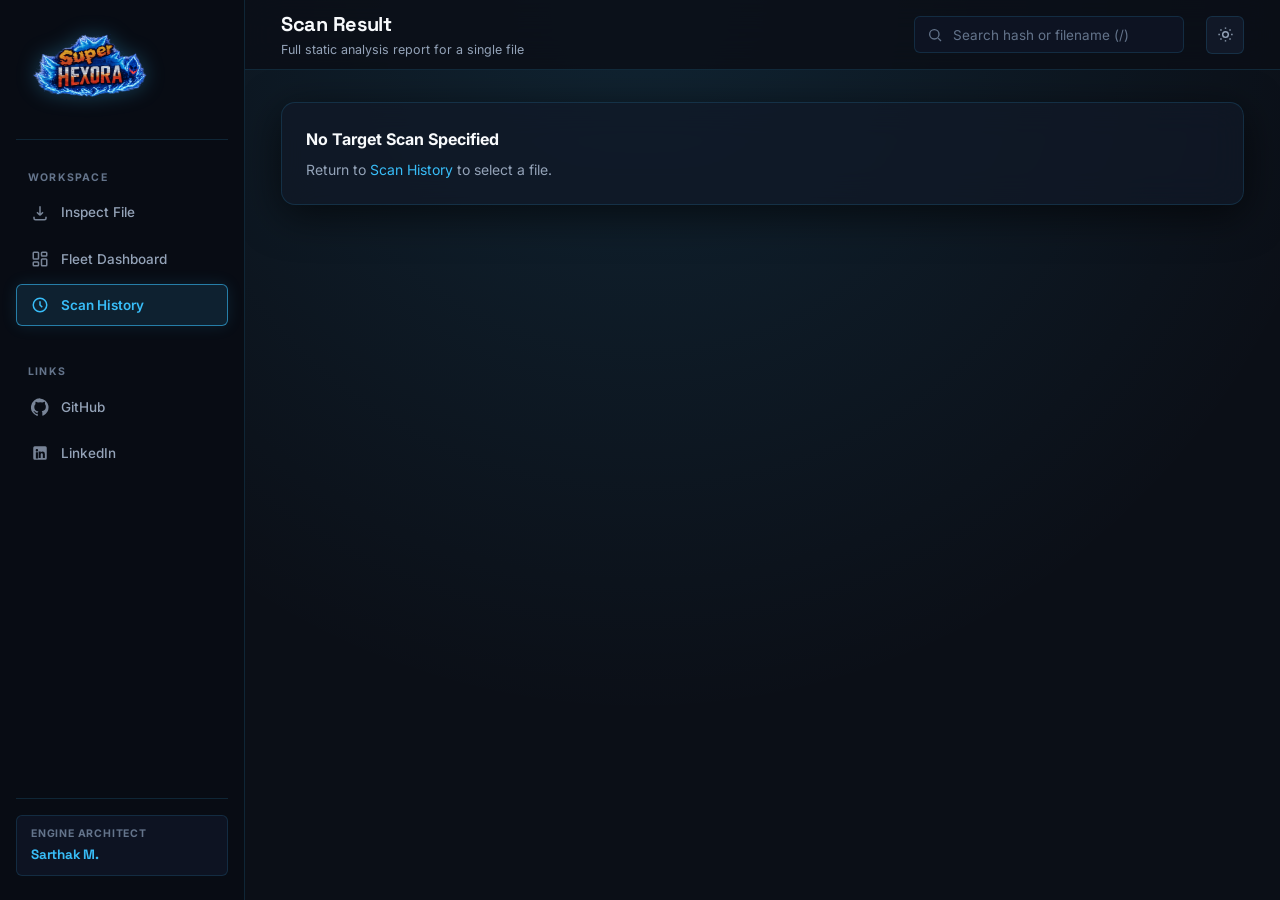
<file: frontend/result.html>
<!DOCTYPE html>
<html lang="en">
<head>
<link rel="icon" type="image/png" href="assets/img/favicon.png">
<meta charset="UTF-8" />
<meta name="viewport" content="width=device-width, initial-scale=1.0" />
<title>Hexora</title>
<link rel="stylesheet" href="assets/css/styles.css" />
</head>
<body data-theme="dark">

<div class="app-shell">
  <div id="shellRoot"></div>
</div>

<script src="assets/js/api.js"></script>
<script src="assets/js/common.js"></script>
<script>
  Shell.mount("history", "Scan Result", "Full static analysis report for a single file");
</script>
<script src="assets/js/result.js"></script>

</body>
</html>
</file>
<file: frontend/assets/css/styles.css>
@import url('https://fonts.googleapis.com/css2?family=Inter:wght@400;500;600;700&family=JetBrains+Mono:wght@400;500;600&family=Space+Grotesk:wght@500;600;700&display=swap');

/* ==========================================================================
   HEXORA DESIGN SYSTEM - DARK & LIGHT THEME ENGINE
   ========================================================================== */

:root {
  /* DARK THEME TOKENS (Default) */
  --bg: #0b0f17;
  --bg-elevated: #111827;
  --bg-panel: rgba(17, 24, 39, 0.75);
  --bg-sidebar: #080c14;
  --bg-input: #0d1322;
  --bg-hover: rgba(56, 189, 248, 0.08);
  --bg-glass: rgba(11, 15, 23, 0.85);

  --accent: #38bdf8;
  --accent-hover: #0ea5e9;
  --accent-soft: rgba(56, 189, 248, 0.12);
  --accent-glow: rgba(56, 189, 248, 0.3);

  --indigo: #6366f1;
  --indigo-soft: rgba(99, 102, 241, 0.12);
  --purple: #a855f7;

  --border: rgba(56, 189, 248, 0.15);
  --border-strong: rgba(56, 189, 248, 0.32);
  --border-accent: rgba(56, 189, 248, 0.6);

  --text: #f8fafc;
  --text-muted: #94a3b8;
  --text-faint: #64748b;

  --green: #10b981;
  --green-soft: rgba(16, 185, 129, 0.14);
  --amber: #f59e0b;
  --amber-soft: rgba(245, 158, 11, 0.14);
  --orange: #f97316;
  --orange-soft: rgba(249, 115, 22, 0.14);
  --red: #ef4444;
  --red-soft: rgba(239, 68, 68, 0.15);
  --red-glow: rgba(239, 68, 68, 0.35);

  --shadow: 0 10px 40px rgba(0, 0, 0, 0.6);
  --shadow-lg: 0 20px 60px rgba(56, 189, 248, 0.12);
  --radius: 10px;
  --radius-sm: 6px;
  --radius-lg: 14px;

  --font-display: "Space Grotesk", sans-serif;
  --font-body: "Inter", -apple-system, sans-serif;
  --font-mono: "JetBrains Mono", Consolas, monospace;

  --sidebar-w: 245px;
  --topbar-h: 70px;
}

[data-theme="light"] {
  /* LIGHT THEME TOKENS */
  --bg: #f8fafc;
  --bg-elevated: #ffffff;
  --bg-panel: rgba(255, 255, 255, 0.9);
  --bg-sidebar: #ffffff;
  --bg-input: #ffffff;
  --bg-hover: rgba(2, 132, 199, 0.06);
  --bg-glass: rgba(248, 250, 252, 0.9);

  --accent: #0284c7;
  --accent-hover: #0369a1;
  --accent-soft: rgba(2, 132, 199, 0.1);
  --accent-glow: rgba(2, 132, 199, 0.2);

  --indigo: #4f46e5;
  --indigo-soft: rgba(79, 70, 229, 0.08);
  --purple: #9333ea;

  --border: #e2e8f0;
  --border-strong: #cbd5e1;
  --border-accent: #0284c7;

  --text: #0f172a;
  --text-muted: #475569;
  --text-faint: #64748b;

  --green: #15803d;
  --green-soft: #dcfce7;
  --amber: #b45309;
  --amber-soft: #fef3c7;
  --orange: #c2410c;
  --orange-soft: #ffedd5;
  --red: #b91c1c;
  --red-soft: #fee2e2;
  --red-glow: rgba(185, 28, 28, 0.2);

  --shadow: 0 4px 20px rgba(15, 23, 42, 0.06);
  --shadow-lg: 0 10px 30px rgba(15, 23, 42, 0.1);
}

* { box-sizing: border-box; }
html, body { margin: 0; padding: 0; }

body {
  background: var(--bg);
  background-image: 
    radial-gradient(circle at 50% 0%, var(--accent-soft) 0%, transparent 65%);
  color: var(--text);
  font-family: var(--font-body);
  font-size: 14px;
  line-height: 1.5;
  -webkit-font-smoothing: antialiased;
  min-height: 100vh;
  transition: background-color 0.2s ease, color 0.2s ease;
}

a { color: var(--accent); text-decoration: none; transition: color 0.18s ease; }
a:hover { color: var(--accent-hover); text-decoration: none; }

::selection { background: var(--accent-soft); color: var(--accent); }

:focus-visible {
  outline: 2px solid var(--accent);
  outline-offset: 2px;
  border-radius: 4px;
}

.mono { font-family: var(--font-mono); }
.display-font { font-family: var(--font-display); }

.cat-icon { width: 18px; height: 18px; flex: none; }

::-webkit-scrollbar { width: 6px; height: 6px; }
::-webkit-scrollbar-track { background: transparent; }
::-webkit-scrollbar-thumb { background: var(--border-strong); border-radius: 6px; }
::-webkit-scrollbar-thumb:hover { background: var(--accent); }

/* Layout Shell */
.app-shell {
  display: grid;
  grid-template-columns: var(--sidebar-w) 1fr;
  min-height: 100vh;
}

.sidebar {
  background: var(--bg-sidebar);
  border-right: 1px solid var(--border);
  display: flex;
  flex-direction: column;
  padding: 24px 16px;
  position: sticky;
  top: 0;
  height: 100vh;
  z-index: 30;
  transition: background-color 0.2s ease, border-color 0.2s ease;
}

.brand {
  display: flex;
  align-items: center;
  gap: 12px;
  padding: 4px 8px 24px;
  border-bottom: 1px solid var(--border);
  margin-bottom: 16px;
}

.brand-mark {
  width: auto;
  height: 34px;
  flex: none;
  filter: drop-shadow(0 0 10px var(--accent-glow));
}

.nav-section-label {
  font-size: 10.5px;
  font-weight: 700;
  text-transform: uppercase;
  letter-spacing: 1.2px;
  color: var(--text-faint);
  padding: 14px 12px 6px;
}

.nav-list { list-style: none; margin: 0; padding: 0; display: flex; flex-direction: column; gap: 4px; }

.nav-link {
  display: flex;
  align-items: center;
  gap: 12px;
  padding: 10px 14px;
  border-radius: var(--radius-sm);
  color: var(--text-muted);
  font-size: 13.5px;
  font-weight: 500;
  cursor: pointer;
  border: 1px solid transparent;
  transition: all 0.18s ease;
}

.nav-link svg { width: 18px; height: 18px; flex: none; opacity: 0.8; transition: opacity 0.18s; }

.nav-link:hover {
  background: var(--bg-hover);
  color: var(--text);
  border-color: var(--border);
}
.nav-link:hover svg { opacity: 1; color: var(--accent); }

.nav-link.active {
  background: var(--accent-soft);
  color: var(--accent);
  font-weight: 600;
  border-color: var(--border-accent);
  box-shadow: 0 0 16px var(--accent-soft);
}
.nav-link.active svg { opacity: 1; color: var(--accent); }

.sidebar-footer {
  margin-top: auto;
  padding-top: 16px;
  border-top: 1px solid var(--border);
}

/* Creator Badge */
.creator-badge {
  display: flex;
  flex-direction: column;
  gap: 3px;
  padding: 10px 14px;
  background: var(--bg-input);
  border: 1px solid var(--border);
  border-radius: var(--radius-sm);
  transition: all 0.18s ease;
}
.creator-badge:hover {
  border-color: var(--accent);
  box-shadow: 0 0 14px var(--accent-soft);
}
.creator-label {
  font-size: 10.5px;
  font-weight: 700;
  text-transform: uppercase;
  letter-spacing: 0.8px;
  color: var(--text-faint);
}
.creator-name {
  font-family: var(--font-display);
  font-size: 13.5px;
  font-weight: 700;
  color: var(--accent);
  letter-spacing: -0.2px;
}

.main-col { display: flex; flex-direction: column; min-width: 0; }

.topbar {
  height: var(--topbar-h);
  border-bottom: 1px solid var(--border);
  background: var(--bg-glass);
  backdrop-filter: blur(16px);
  -webkit-backdrop-filter: blur(16px);
  display: flex;
  align-items: center;
  justify-content: space-between;
  padding: 0 36px;
  position: sticky;
  top: 0;
  z-index: 20;
  gap: 16px;
  transition: background-color 0.2s ease, border-color 0.2s ease;
}

.page-heading { display: flex; flex-direction: column; gap: 2px; }
.page-heading h1 {
  font-family: var(--font-display);
  font-size: 20px;
  margin: 0;
  font-weight: 700;
  letter-spacing: -0.3px;
  color: var(--text);
}
.page-heading p { margin: 0; font-size: 12.5px; color: var(--text-muted); }

.topbar-actions { display: flex; align-items: center; gap: 12px; }

.icon-btn {
  width: 38px; height: 38px;
  border-radius: var(--radius-sm);
  border: 1px solid var(--border);
  background: var(--bg-elevated);
  color: var(--text-muted);
  display: flex; align-items: center; justify-content: center;
  cursor: pointer;
  transition: all 0.18s ease;
}
.icon-btn:hover { color: var(--text); border-color: var(--border-strong); background: var(--bg-hover); }
.icon-btn svg { width: 17px; height: 17px; }

.global-search .input-icon-wrap { width: 280px; }

.content { padding: 32px 36px 64px; flex: 1; }

@media (max-width: 880px) {
  .app-shell { grid-template-columns: 1fr; }
  .sidebar {
    position: fixed; left: 0; bottom: 0; top: auto; width: 100%; height: auto;
    flex-direction: row; justify-content: space-around; padding: 6px;
    border-right: none; border-top: 1px solid var(--border); z-index: 30;
  }
  .brand, .nav-section-label, .sidebar-footer { display: none; }
  .nav-list { flex-direction: row; width: 100%; justify-content: space-around; }
  .nav-link { flex-direction: column; gap: 4px; font-size: 10.5px; padding: 6px 10px; }
  .main-col { padding-bottom: 64px; }
  .topbar { padding: 0 16px; }
  .content { padding: 20px 16px 40px; }
  .global-search { display: none; }
}

/* Button Component */
.btn {
  display: inline-flex;
  align-items: center;
  justify-content: center;
  gap: 8px;
  font-family: var(--font-body);
  font-size: 13.5px;
  font-weight: 600;
  padding: 9.5px 18px;
  border-radius: var(--radius-sm);
  border: 1px solid transparent;
  cursor: pointer;
  transition: all 0.18s ease;
  white-space: nowrap;
}
.btn svg { width: 16px; height: 16px; }

.btn-primary {
  background: var(--accent);
  color: #ffffff;
  font-weight: 600;
  box-shadow: 0 0 16px var(--accent-soft);
}
.btn-primary:hover {
  background: var(--accent-hover);
  color: #ffffff;
  box-shadow: 0 0 24px var(--accent-glow);
}

.btn-secondary {
  background: var(--bg-elevated);
  color: var(--text);
  border-color: var(--border-strong);
}
.btn-secondary:hover {
  background: var(--bg-hover);
  border-color: var(--accent);
  color: var(--accent);
}

.btn-ghost { background: transparent; color: var(--text-muted); }
.btn-ghost:hover { color: var(--text); background: var(--bg-hover); }

input, select, textarea {
  background: var(--bg-input);
  border: 1px solid var(--border);
  color: var(--text);
  border-radius: var(--radius-sm);
  padding: 9.5px 14px;
  font-family: var(--font-body);
  font-size: 13.5px;
  transition: all 0.18s ease;
}
input::placeholder { color: var(--text-faint); }
input:focus, select:focus, textarea:focus {
  border-color: var(--accent);
  outline: none;
  box-shadow: 0 0 0 3px var(--accent-soft);
}

.input-icon-wrap { position: relative; }
.input-icon-wrap svg {
  position: absolute; left: 13px; top: 50%; transform: translateY(-50%);
  width: 16px; height: 16px; color: var(--text-faint); pointer-events: none;
}
.input-icon-wrap input { padding-left: 38px; }

label.field-label {
  font-size: 11px;
  font-weight: 700;
  text-transform: uppercase;
  letter-spacing: 0.8px;
  color: var(--text-faint);
  display: block;
  margin-bottom: 6px;
}

/* Glass Panels */
.panel {
  background: var(--bg-panel);
  backdrop-filter: blur(16px);
  -webkit-backdrop-filter: blur(16px);
  border: 1px solid var(--border);
  border-radius: var(--radius-lg);
  padding: 24px;
  box-shadow: var(--shadow);
  transition: background-color 0.2s ease, border-color 0.2s ease, box-shadow 0.2s ease;
}
.panel:hover {
  border-color: var(--border-strong);
  box-shadow: var(--shadow), 0 0 20px var(--accent-soft);
}

.panel-title {
  font-family: var(--font-display);
  font-size: 15px;
  font-weight: 700;
  margin: 0 0 16px;
  display: flex;
  align-items: center;
  justify-content: space-between;
  letter-spacing: -0.2px;
  color: var(--text);
}

/* Stat Grid */
.stat-grid {
  display: grid;
  grid-template-columns: repeat(4, 1fr);
  gap: 16px;
}
@media (max-width: 1100px) { .stat-grid { grid-template-columns: repeat(2, 1fr); } }
@media (max-width: 560px) { .stat-grid { grid-template-columns: 1fr; } }

.stat-card {
  background: var(--bg-panel);
  backdrop-filter: blur(12px);
  border: 1px solid var(--border);
  border-radius: var(--radius-lg);
  padding: 20px 22px;
  position: relative;
  overflow: hidden;
  transition: all 0.18s ease;
}
.stat-card:hover { transform: translateY(-2px); border-color: var(--border-accent); box-shadow: 0 0 20px var(--accent-soft); }
.stat-card .stat-label {
  font-size: 11px;
  font-weight: 700;
  color: var(--text-faint);
  text-transform: uppercase;
  letter-spacing: 0.8px;
}
.stat-card .stat-value {
  font-family: var(--font-display);
  font-size: 30px;
  font-weight: 700;
  margin-top: 6px;
  line-height: 1.1;
  color: var(--text);
}
.stat-card .stat-sub { font-size: 12px; color: var(--text-muted); margin-top: 6px; }
.stat-card .stat-icon {
  position: absolute; right: 18px; top: 18px; opacity: 0.6;
  width: 30px; height: 30px;
}

.grid-2 { display: grid; grid-template-columns: 1.4fr 1fr; gap: 20px; }
@media (max-width: 980px) { .grid-2 { grid-template-columns: 1fr; } }

/* Badges & Severity Indicators */
.badge {
  display: inline-flex;
  align-items: center;
  gap: 6px;
  font-size: 11.5px;
  font-weight: 600;
  padding: 3.5px 11px;
  border-radius: 999px;
  letter-spacing: 0.3px;
  white-space: nowrap;
}
.badge::before { content: ""; width: 6px; height: 6px; border-radius: 50%; }

.badge-low { background: var(--green-soft); color: var(--green); border: 1px solid rgba(16, 185, 129, 0.3); }
.badge-low::before { background: var(--green); }

.badge-medium { background: var(--amber-soft); color: var(--amber); border: 1px solid rgba(245, 158, 11, 0.3); }
.badge-medium::before { background: var(--amber); }

.badge-high { background: var(--orange-soft); color: var(--orange); border: 1px solid rgba(249, 115, 22, 0.3); }
.badge-high::before { background: var(--orange); }

.badge-critical { background: var(--red-soft); color: var(--red); border: 1px solid rgba(239, 68, 68, 0.3); box-shadow: 0 0 10px var(--red-soft); }
.badge-critical::before { background: var(--red); }

.tag {
  display: inline-flex;
  align-items: center;
  font-size: 11.5px;
  font-weight: 500;
  padding: 3px 9px;
  border-radius: 6px;
  background: var(--bg-input);
  color: var(--text-muted);
  border: 1px solid var(--border);
}

/* Data Tables */
.data-table { width: 100%; border-collapse: collapse; font-size: 13.5px; }
.data-table th {
  text-align: left;
  font-size: 11px;
  text-transform: uppercase;
  letter-spacing: 0.8px;
  color: var(--text-faint);
  font-weight: 700;
  padding: 12px 14px;
  border-bottom: 1px solid var(--border);
  cursor: pointer;
  user-select: none;
  white-space: nowrap;
}
.data-table td {
  padding: 13px 14px;
  border-bottom: 1px solid var(--border);
  vertical-align: middle;
}
.data-table tbody tr { cursor: pointer; transition: background 0.15s; }
.data-table tbody tr:hover { background: var(--bg-hover); }
.data-table .filename-cell { display: flex; align-items: center; gap: 10px; max-width: 320px; }
.data-table .filename-cell svg { width: 18px; height: 18px; flex: none; color: var(--accent); opacity: 0.9; }
.data-table .filename-cell span { overflow: hidden; text-overflow: ellipsis; white-space: nowrap; font-weight: 500; }

.table-scroll { overflow-x: auto; }

/* Score Gauge Arc */
.gauge-wrap { display: flex; flex-direction: column; align-items: center; position: relative; }
.gauge-svg { width: 230px; height: 150px; overflow: visible; }
.gauge-track { fill: none; stroke: var(--bg-input); stroke-width: 14; stroke-linecap: round; }
.gauge-fill { fill: none; stroke-width: 14; stroke-linecap: round; transition: stroke-dashoffset 1.2s cubic-bezier(.22,1,.36,1), stroke 0.4s; }
.gauge-center { text-align: center; margin-top: -68px; }
.gauge-score { font-family: var(--font-display); font-size: 44px; font-weight: 700; line-height: 1; }
.gauge-level { font-size: 12px; font-weight: 700; text-transform: uppercase; letter-spacing: 1px; margin-top: 4px; }

/* Risk Ledgers */
.ledger { display: flex; flex-direction: column; }
.ledger-row {
  display: flex;
  align-items: flex-start;
  gap: 14px;
  padding: 12px 4px;
  border-bottom: 1px solid var(--border);
}
.ledger-row:last-child { border-bottom: none; }
.ledger-tick {
  width: 8px; height: 8px; border-radius: 50%; margin-top: 6px; flex: none;
}
.ledger-tick.sev-critical { background: var(--red); box-shadow: 0 0 8px var(--red-glow); }
.ledger-tick.sev-high { background: var(--orange); }
.ledger-tick.sev-medium { background: var(--amber); }
.ledger-tick.sev-low { background: var(--accent); box-shadow: 0 0 6px var(--accent-glow); }
.ledger-text { flex: 1; font-size: 13.5px; line-height: 1.5; }
.ledger-points { font-family: var(--font-mono); font-size: 12px; color: var(--accent); flex: none; }

/* Dropzone & Upload */
.dropzone {
  border: 2px dashed var(--border-strong);
  border-radius: var(--radius-lg);
  padding: 56px 32px;
  text-align: center;
  background: var(--bg-panel);
  cursor: pointer;
  transition: all 0.18s ease;
  position: relative;
  overflow: hidden;
}
.dropzone:hover, .dropzone.dragover {
  border-color: var(--accent);
  background: var(--accent-soft);
  box-shadow: 0 0 30px var(--accent-soft);
}
.dropzone-icon {
  width: 48px; height: 48px; color: var(--accent); margin-bottom: 16px;
  filter: drop-shadow(0 0 12px var(--accent-glow));
  transition: transform 0.18s ease;
}
.dropzone:hover .dropzone-icon { transform: translateY(-4px); }
.dropzone h2 { font-family: var(--font-display); font-size: 18px; margin: 0 0 6px; font-weight: 700; color: var(--text); }
.dropzone p { color: var(--text-muted); font-size: 13.5px; margin: 0; }
.dropzone .browse-link { color: var(--accent); font-weight: 600; text-decoration: underline; }
.dropzone input[type="file"] { display: none; }
.dropzone-meta { margin-top: 20px; font-size: 11.5px; color: var(--text-faint); font-family: var(--font-mono); }

.scan-progress-card {
  display: flex; align-items: center; gap: 16px;
  padding: 20px 24px;
}
.scan-progress-bar-track { flex: 1; height: 8px; border-radius: 6px; background: var(--bg-input); overflow: hidden; }
.scan-progress-bar-fill { height: 100%; background: linear-gradient(90deg, var(--accent), var(--purple)); border-radius: 6px; transition: width 0.2s; box-shadow: 0 0 10px var(--accent-glow); }
.scan-progress-pct { font-family: var(--font-mono); font-size: 13px; color: var(--accent); width: 44px; text-align: right; }

.scanline-card {
  position: relative;
  overflow: hidden;
  padding: 32px;
  text-align: center;
}
.scanline-card .scan-status { font-size: 13.5px; color: var(--text); margin-top: 10px; font-family: var(--font-mono); }
.scanline-sweep {
  position: absolute; left: 0; top: 0; width: 100%; height: 3px;
  background: linear-gradient(90deg, transparent, var(--accent), var(--purple), transparent);
  animation: sweep 1.5s linear infinite;
  box-shadow: 0 0 16px var(--accent);
}
@keyframes sweep { 0% { top: 0; } 100% { top: 100%; } }

/* Hash Rows */
.hash-row {
  display: flex;
  align-items: center;
  justify-content: space-between;
  gap: 12px;
  padding: 10px 14px;
  background: var(--bg-input);
  border: 1px solid var(--border);
  border-radius: var(--radius-sm);
  margin-bottom: 8px;
}
.hash-row .hash-label { font-size: 11px; font-weight: 700; color: var(--text-faint); text-transform: uppercase; letter-spacing: 0.6px; width: 64px; flex: none; }
.hash-row .hash-value { font-family: var(--font-mono); font-size: 12.5px; overflow: hidden; text-overflow: ellipsis; white-space: nowrap; flex: 1; color: var(--text); }
.copy-btn {
  background: transparent; border: none; color: var(--text-faint);
  cursor: pointer; padding: 4px; border-radius: 5px; flex: none; display: flex;
  transition: color 0.15s, background 0.15s;
}
.copy-btn:hover { color: var(--accent); background: var(--bg-hover); }
.copy-btn svg { width: 15px; height: 15px; }

/* Navigation Tabs */
.tab-bar {
  display: flex;
  gap: 8px;
  border-bottom: 1px solid var(--border);
  margin-bottom: 20px;
  padding-bottom: 2px;
}
.tab-item {
  display: flex;
  align-items: center;
  gap: 8px;
  padding: 10px 18px;
  border-radius: var(--radius-sm) var(--radius-sm) 0 0;
  color: var(--text-muted);
  font-weight: 600;
  font-size: 13.5px;
  cursor: pointer;
  border-bottom: 2px solid transparent;
  transition: all 0.18s ease;
}
.tab-item svg { width: 16px; height: 16px; }
.tab-item:hover { color: var(--text); background: var(--bg-hover); }
.tab-item.active {
  color: var(--accent);
  border-bottom-color: var(--accent);
  background: var(--accent-soft);
}

.tab-pane { display: none; }
.tab-pane.active { display: block; animation: tab-fade 0.2s ease; }
@keyframes tab-fade { from { opacity: 0; transform: translateY(4px); } to { opacity: 1; transform: translateY(0); } }

/* Hex Viewer Table */
.hex-container {
  font-family: var(--font-mono);
  font-size: 12.5px;
  background: var(--bg-input);
  border: 1px solid var(--border);
  border-radius: var(--radius-sm);
  padding: 16px;
  overflow-x: auto;
}
.hex-table { width: 100%; border-collapse: collapse; }
.hex-table td { padding: 4px 8px; vertical-align: middle; }
.hex-offset { color: var(--accent); user-select: none; width: 80px; font-weight: 600; }
.hex-bytes { color: var(--text); word-spacing: 4px; letter-spacing: 0.5px; }
.hex-ascii { color: var(--text-muted); border-left: 1px solid var(--border); padding-left: 14px !important; }

/* Entropy Visualizer Graph */
.entropy-bar-wrap { display: flex; flex-direction: column; gap: 10px; margin-top: 12px; }
.entropy-bar-row { display: flex; align-items: center; gap: 14px; font-size: 13px; }
.entropy-bar-label { width: 120px; font-family: var(--font-mono); overflow: hidden; text-overflow: ellipsis; white-space: nowrap; }
.entropy-bar-track { flex: 1; height: 12px; border-radius: 6px; background: var(--bg-input); border: 1px solid var(--border); overflow: hidden; position: relative; }
.entropy-bar-fill { height: 100%; border-radius: 6px; transition: width 0.8s cubic-bezier(0.16, 1, 0.3, 1); }
.entropy-bar-val { width: 50px; font-family: var(--font-mono); font-size: 12px; text-align: right; }

/* Filter Chips */
.chip-group { display: flex; flex-wrap: wrap; gap: 8px; margin-bottom: 16px; }
.chip {
  padding: 6px 14px;
  border-radius: 999px;
  font-size: 12px;
  font-weight: 600;
  background: var(--bg-input);
  border: 1px solid var(--border);
  color: var(--text-muted);
  cursor: pointer;
  transition: all 0.15s ease;
}
.chip:hover { border-color: var(--accent); color: var(--text); }
.chip.active { background: var(--accent-soft); color: var(--accent); border-color: var(--border-accent); }

/* Toasts */
.toast-stack {
  position: fixed; bottom: 24px; right: 24px; z-index: 100;
  display: flex; flex-direction: column; gap: 10px; max-width: 360px;
}
.toast {
  background: var(--bg-elevated);
  border: 1px solid var(--border-strong);
  border-left: 4px solid var(--accent);
  border-radius: var(--radius-sm);
  padding: 12px 16px;
  box-shadow: var(--shadow-lg);
  font-size: 13.5px;
  display: flex; align-items: flex-start; gap: 10px;
  animation: toast-in 0.22s ease-out;
  color: var(--text);
}
.toast.toast-error { border-left-color: var(--red); }
.toast.toast-success { border-left-color: var(--green); }
.toast svg { width: 18px; height: 18px; margin-top: 1px; flex: none; }

@keyframes toast-in {
  from { opacity: 0; transform: translateY(10px); }
  to { opacity: 1; transform: translateY(0); }
}

/* Modals */
.modal-overlay {
  position: fixed; inset: 0; background: rgba(11, 15, 23, 0.7); backdrop-filter: blur(4px);
  display: flex; align-items: center; justify-content: center; z-index: 90; padding: 20px;
}
.modal-box {
  background: var(--bg-elevated); border: 1px solid var(--border-strong); border-radius: var(--radius-lg);
  width: 100%; max-width: 500px; padding: 28px; box-shadow: var(--shadow-lg); color: var(--text);
}

/* Utilities */
.flex-row { display: flex; align-items: center; gap: 12px; }
.flex-between { display: flex; align-items: center; justify-content: space-between; }
.mt-8 { margin-top: 8px; } .mt-12 { margin-top: 12px; } .mt-16 { margin-top: 16px; } .mt-20 { margin-top: 20px; } .mt-24 { margin-top: 24px; }
.mb-8 { margin-bottom: 8px; } .mb-12 { margin-bottom: 12px; } .mb-16 { margin-bottom: 16px; }
.text-muted { color: var(--text-muted); }
.text-faint { color: var(--text-faint); }
.divider { height: 1px; background: var(--border); margin: 20px 0; border: none; }
.skeleton {
  background: linear-gradient(90deg, var(--bg-hover) 25%, var(--border) 50%, var(--bg-hover) 75%);
  background-size: 200% 100%;
  animation: shimmer 1.4s infinite;
  border-radius: 8px;
}
@keyframes shimmer { 0% { background-position: 200% 0; } 100% { background-position: -200% 0; } }

.pagination { display: flex; align-items: center; justify-content: center; gap: 8px; margin-top: 20px; }
.page-btn {
  min-width: 36px; height: 36px; border-radius: 8px; border: 1px solid var(--border);
  background: var(--bg-elevated); color: var(--text-muted); font-size: 13px; font-weight: 600;
  display: flex; align-items: center; justify-content: center; cursor: pointer; transition: all 0.15s ease;
}
.page-btn:hover { border-color: var(--border-strong); color: var(--text); }
.page-btn.active { background: var(--accent-soft); color: var(--accent); border-color: var(--border-accent); }
.page-btn:disabled { opacity: 0.4; cursor: not-allowed; }

.kbd {
  font-family: var(--font-mono); font-size: 11px; background: var(--bg-input);
  border: 1px solid var(--border-strong); border-bottom-width: 2px; border-radius: 5px;
  padding: 2px 6px; color: var(--accent);
}
</file>
